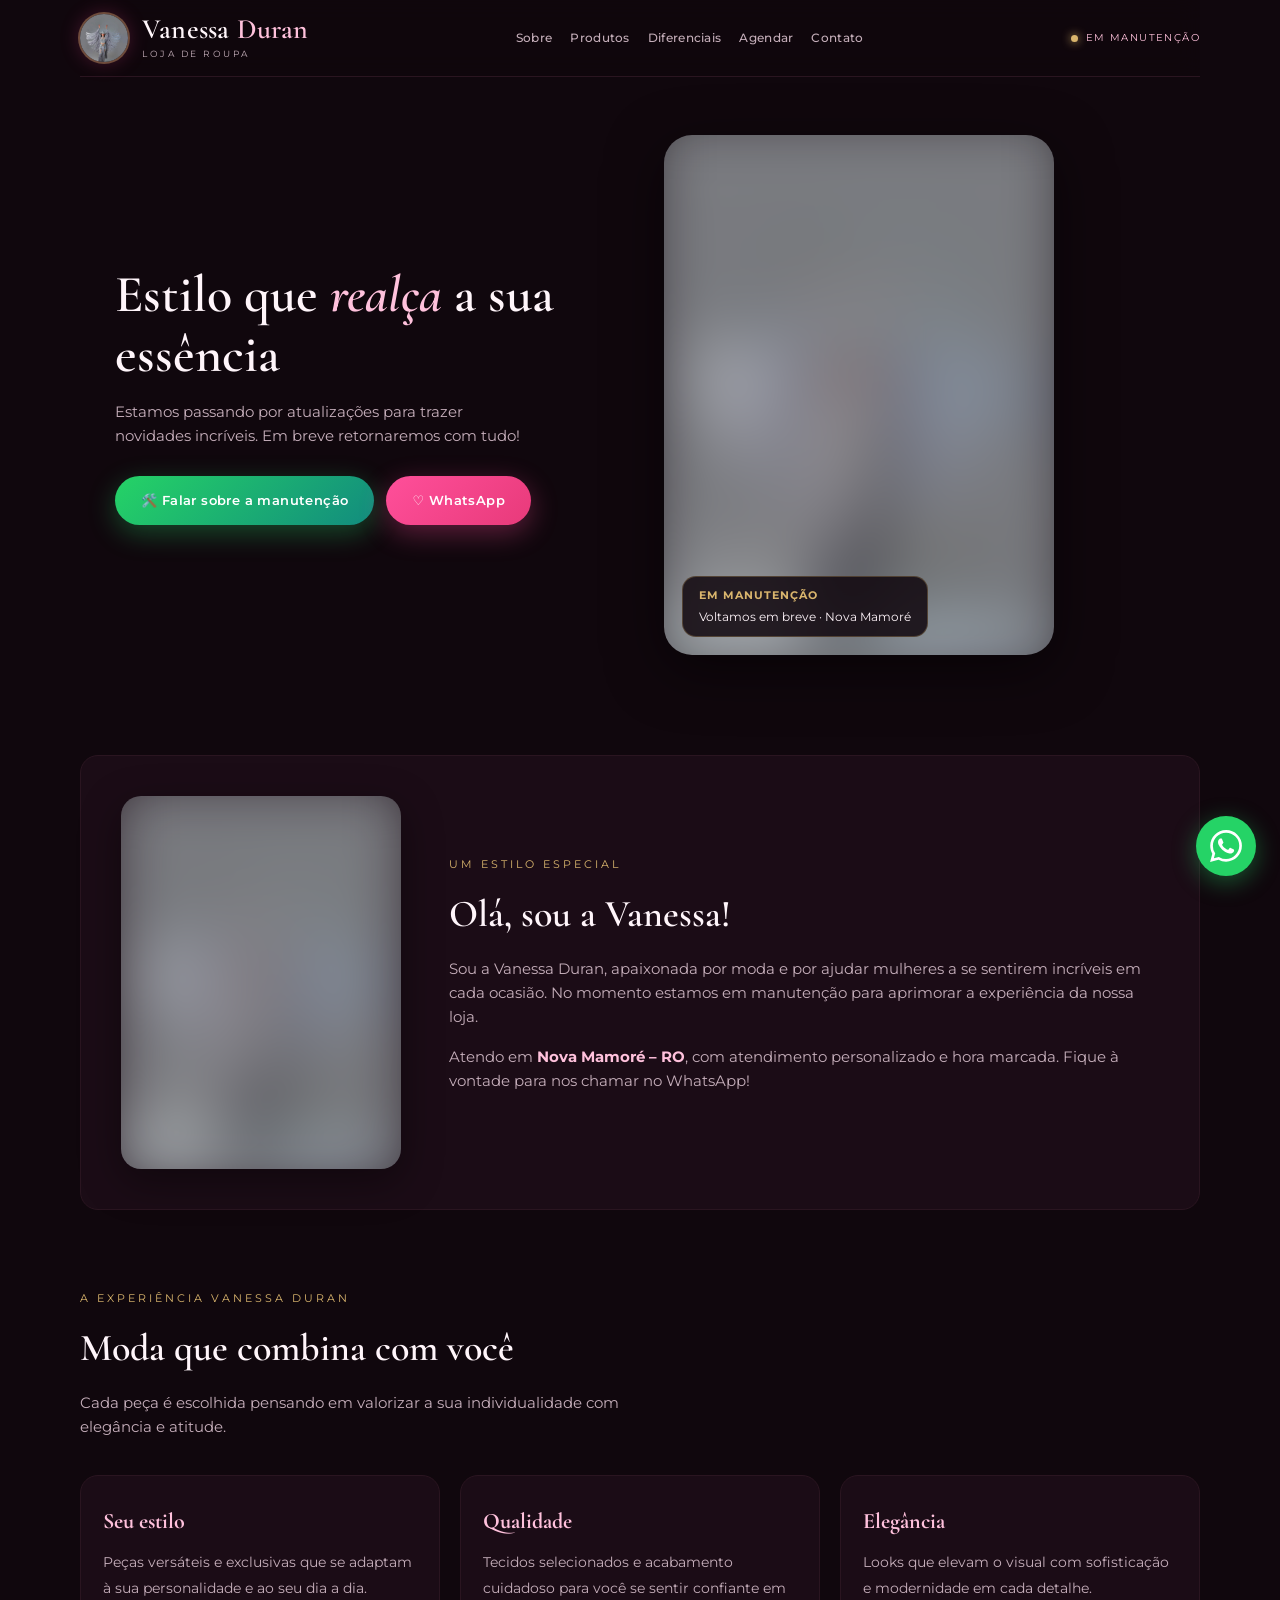
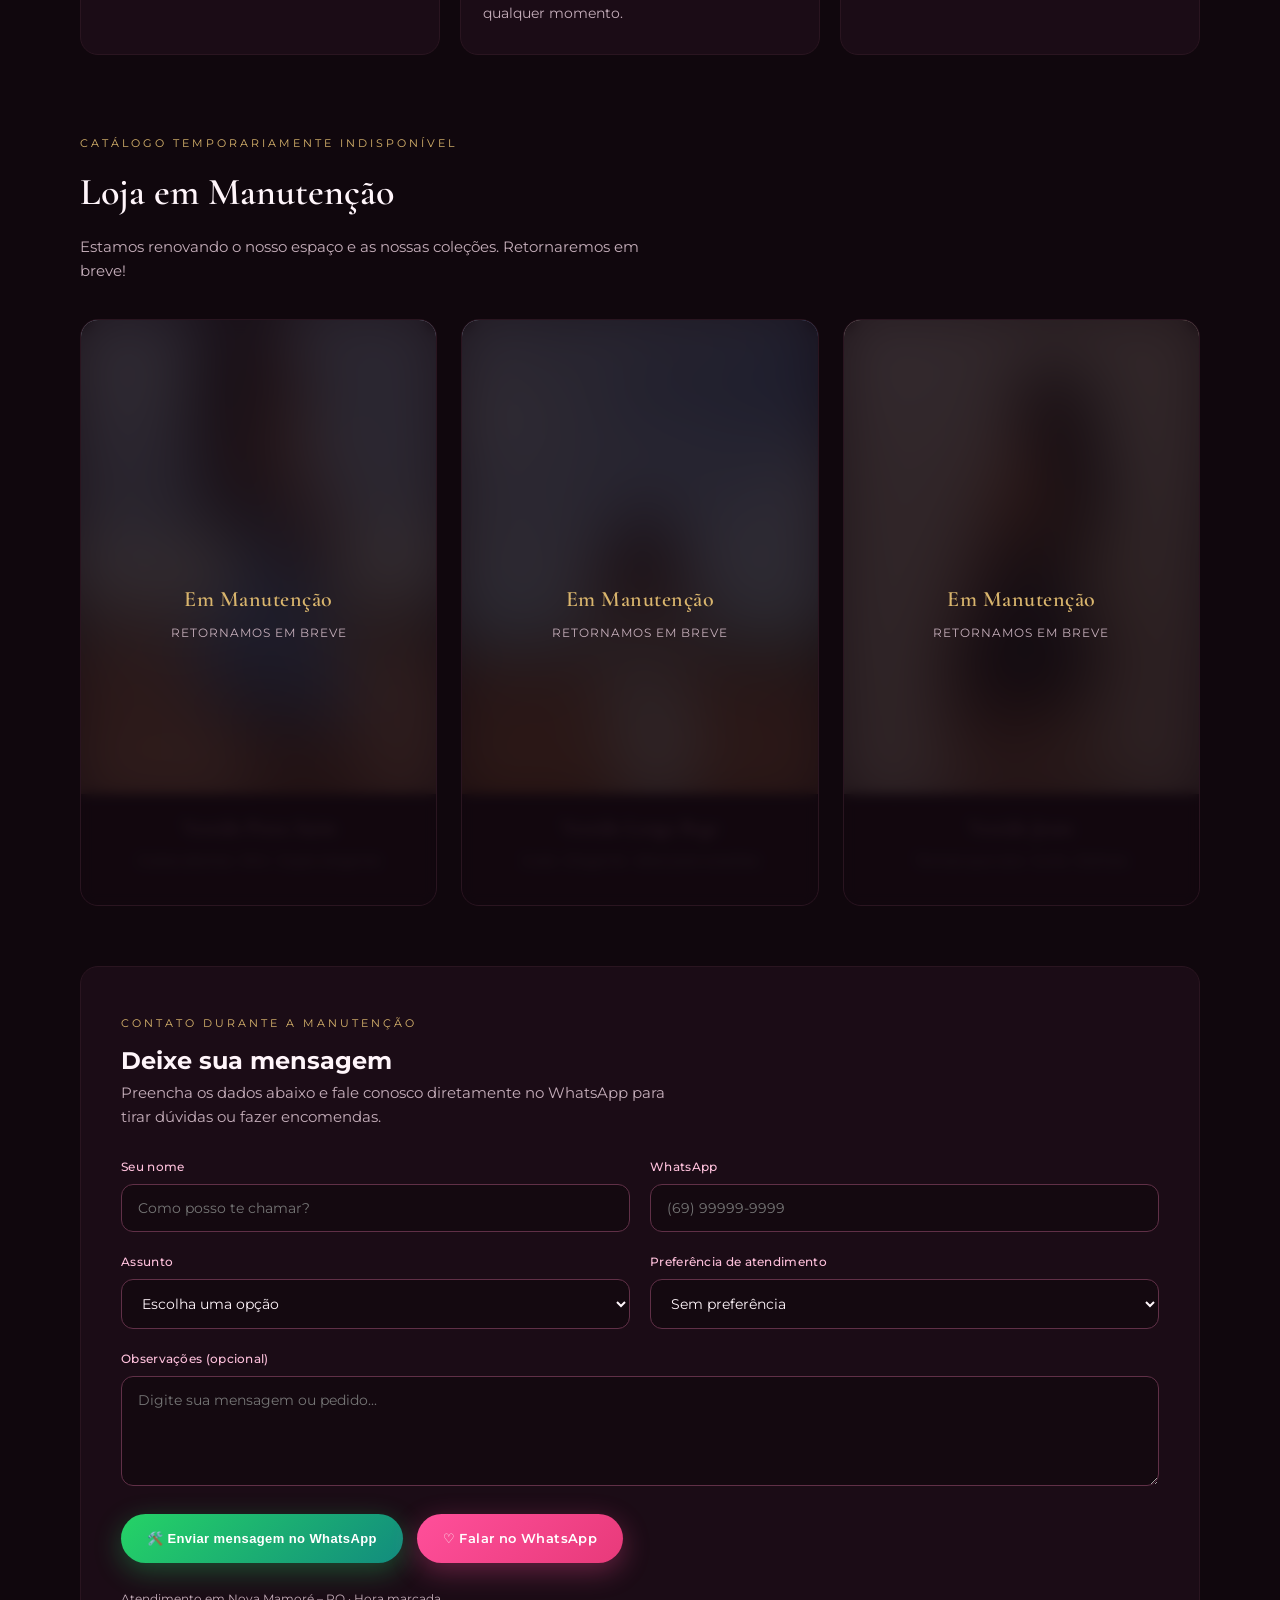
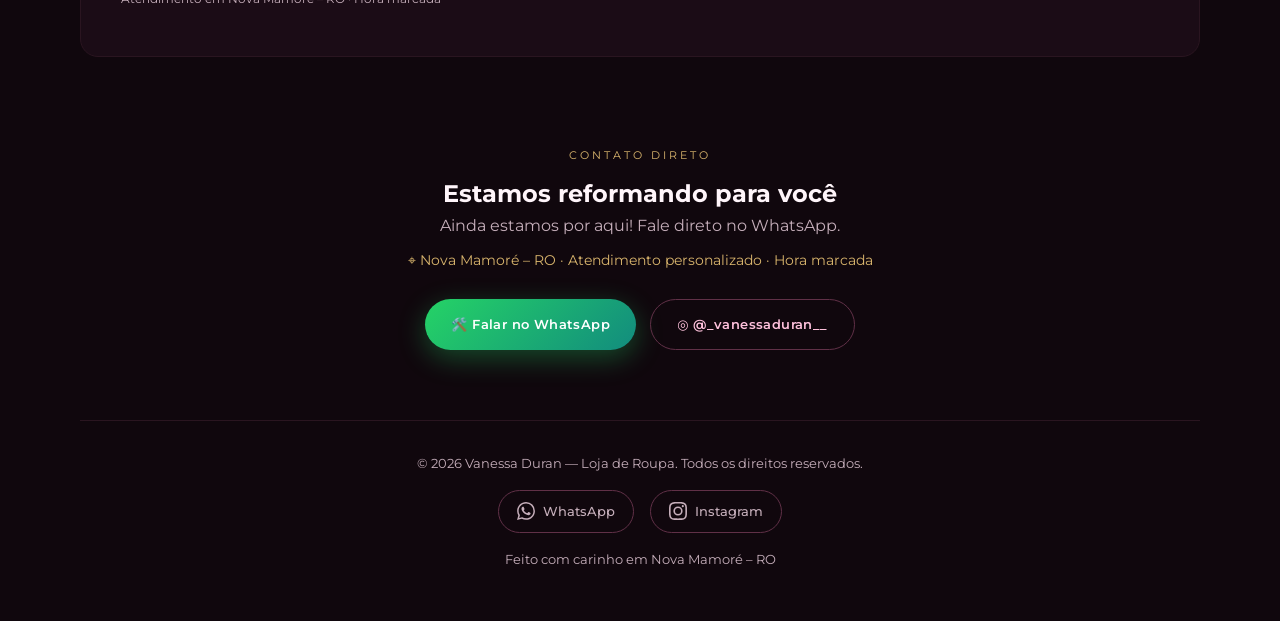
<file: index.html>
<!DOCTYPE html>
<html lang="pt-BR">
<head>
  <meta charset="utf-8">
  <meta name="viewport" content="width=device-width, initial-scale=1">
  <meta name="theme-color" content="#10070d">
  <meta name="description" content="Vanessa Duran — Loja de Roupa em Nova Mamoré - RO. Moda feminina, peças exclusivas, estilo e elegância para o seu dia a dia. Agende pelo WhatsApp.">
  <meta name="keywords" content="loja de roupa, moda feminina, Vanessa Duran, Nova Mamoré, RO, roupas femininas, vestidos, looks exclusivos">
  <meta name="author" content="Vanessa Duran">
  <meta name="robots" content="index, follow">

  <!-- Open Graph -->
  <meta property="og:type" content="website">
  <meta property="og:title" content="Vanessa Duran | Loja de Roupa — Nova Mamoré RO">
  <meta property="og:description" content="Moda feminina com estilo, elegância e peças que valorizam a sua personalidade.">
  <meta property="og:image" content="vanessa_hero.jpg">
  <meta property="og:locale" content="pt_BR">
  <meta property="og:site_name" content="Vanessa Duran Loja de Roupa">

  <!-- Twitter -->
  <meta name="twitter:card" content="summary_large_image">
  <meta name="twitter:title" content="Vanessa Duran | Loja de Roupa">
  <meta name="twitter:description" content="Moda feminina e peças exclusivas em Nova Mamoré - RO.">
  <meta name="twitter:image" content="vanessa_hero.jpg">

  <link rel="icon" type="image/png" href="data:image/svg+xml,<svg xmlns='http://www.w3.org/2000/svg' viewBox='0 0 100 100'><text y='.9em' font-size='90'>👗</text></svg>">
  <title>Vanessa Duran | Loja de Roupa — Nova Mamoré RO</title>

  <link rel="preconnect" href="https://fonts.googleapis.com">
  <link rel="preconnect" href="https://fonts.gstatic.com" crossorigin>
  <link href="https://fonts.googleapis.com/css2?family=Cormorant+Garamond:ital,wght@0,400;0,500;0,600;0,700;1,400;1,500&family=Montserrat:wght@300;400;500;600;700&display=swap" rel="stylesheet">

  <style>
    :root {
      --bg: #10070d;
      --panel: #1b0c16;
      --pink: #ff4f9a;
      --pink-light: #ffc1dc;
      --gold: #d9b56d;
      --text: #fff5fa;
      --muted: #c5aeba;
      --line: #603047;
      --radius: 18px;
      --shadow: 0 15px 55px #0008;
      --transition: 0.25s cubic-bezier(0.4, 0, 0.2, 1);
    }

    *, *::before, *::after { box-sizing: border-box; margin: 0; padding: 0; }

    html {
      scroll-behavior: smooth;
    }

    body {
      font-family: "Montserrat", system-ui, -apple-system, sans-serif;
      background: var(--bg);
      color: var(--text);
      line-height: 1.6;
      min-height: 100vh;
      overflow-x: hidden;
    }

    a { color: inherit; text-decoration: none; }

    img { max-width: 100%; display: block; }

    /* ========== LAYOUT ========== */
    .wrap {
      width: min(1120px, 92%);
      margin: 0 auto;
    }

    /* ========== HEADER ========== */
    header {
      position: sticky;
      top: 0;
      z-index: 100;
      background: rgba(16, 7, 13, 0.92);
      backdrop-filter: blur(12px);
      border-bottom: 1px solid #2a1520;
      padding: 14px 0;
    }

    .header-inner {
      display: flex;
      align-items: center;
      justify-content: space-between;
      gap: 20px;
      flex-wrap: wrap;
    }

    .brand {
      display: flex;
      align-items: center;
      gap: 14px;
    }

    .brand-logo {
      width: 48px;
      height: 48px;
      border-radius: 50%;
      object-fit: cover;
      flex-shrink: 0;
      box-shadow: 0 0 20px #ff4f9a40, 0 0 0 2px #d9b56d66;
      transition: transform 0.25s ease, box-shadow 0.25s ease;
    }

    .brand-logo:hover {
      transform: scale(1.06);
      box-shadow: 0 0 28px #ff4f9a55, 0 0 0 2px #d9b56d99;
    }

    .brand-name {
      font-family: "Cormorant Garamond", serif;
      font-size: 28px;
      font-weight: 600;
      letter-spacing: 0.2px;
      line-height: 1.1;
    }

    .brand-name span { color: var(--pink-light); }

    .brand-sub {
      margin-top: 2px;
      color: var(--muted);
      font-size: 9px;
      letter-spacing: 2.5px;
      text-transform: uppercase;
    }

    nav {
      display: flex;
      gap: 18px;
      align-items: center;
      flex-wrap: wrap;
    }

    nav a {
      color: var(--muted);
      font-size: 12px;
      font-weight: 500;
      letter-spacing: 0.3px;
      transition: color var(--transition);
      position: relative;
    }

    nav a::after {
      content: "";
      position: absolute;
      left: 0;
      bottom: -4px;
      width: 0;
      height: 1px;
      background: var(--pink-light);
      transition: width var(--transition);
    }

    nav a:hover,
    nav a:focus-visible {
      color: var(--pink-light);
    }

    nav a:hover::after,
    nav a:focus-visible::after {
      width: 100%;
    }

    .status {
      font-size: 10px;
      color: var(--pink-light);
      letter-spacing: 1.4px;
      text-transform: uppercase;
      display: flex;
      align-items: center;
      gap: 8px;
    }

    .status::before {
      content: "";
      width: 7px;
      height: 7px;
      border-radius: 50%;
      background: var(--gold);
      box-shadow: 0 0 10px var(--gold);
      animation: pulse-dot 2s ease-in-out infinite;
    }

    @keyframes pulse-dot {
      0%, 100% { opacity: 1; transform: scale(1); }
      50% { opacity: 0.6; transform: scale(0.85); }
    }

    /* ========== HERO ========== */
    .hero {
      display: grid;
      grid-template-columns: 1fr 1fr;
      align-items: center;
      gap: 48px;
      margin: 58px auto 40px;
      max-width: 1050px;
    }

    .hero-copy h1 {
      font-family: "Cormorant Garamond", serif;
      font-size: clamp(36px, 5vw, 52px);
      font-weight: 600;
      line-height: 1.15;
      margin-bottom: 16px;
    }

    .hero-copy h1 span {
      color: var(--pink-light);
      font-style: italic;
    }

    .hero-copy p {
      color: var(--muted);
      font-size: 15px;
      max-width: 420px;
      margin-bottom: 28px;
    }

    .hero-btns {
      display: flex;
      flex-wrap: wrap;
      gap: 12px;
    }

    .btn {
      display: inline-flex;
      align-items: center;
      justify-content: center;
      gap: 8px;
      padding: 14px 26px;
      border-radius: 999px;
      font-size: 13px;
      font-weight: 600;
      letter-spacing: 0.4px;
      transition: all var(--transition);
      border: none;
      cursor: pointer;
      background: linear-gradient(135deg, var(--pink), #e83a7a);
      color: #fff;
      box-shadow: 0 8px 28px #ff4f9a55;
    }

    .btn:hover {
      transform: translateY(-2px);
      box-shadow: 0 12px 36px #ff4f9a77;
    }

    .btn.secondary {
      background: transparent;
      border: 1px solid var(--line);
      color: var(--pink-light);
      box-shadow: none;
    }

    .btn.secondary:hover {
      border-color: var(--pink-light);
      background: #ff4f9a15;
    }

    .btn.buy {
      background: linear-gradient(135deg, #25d366, #128c7e);
      box-shadow: 0 8px 28px #25d36655;
    }

    .btn.buy:hover {
      box-shadow: 0 12px 36px #25d36677;
    }

    /* Floating WhatsApp */
    .float-wa {
      position: fixed;
      bottom: 24px;
      right: 24px;
      z-index: 999;
      width: 60px;
      height: 60px;
      border-radius: 50%;
      background: #25d366;
      display: flex;
      align-items: center;
      justify-content: center;
      box-shadow: 0 6px 24px #25d36666;
      transition: transform 0.25s ease, box-shadow 0.25s ease;
    }

    .float-wa:hover {
      transform: scale(1.1);
      box-shadow: 0 10px 32px #25d36688;
    }

    .float-wa svg {
      width: 32px;
      height: 32px;
      fill: #fff;
    }

    .hero-visual {
      position: relative;
      border-radius: 28px;
      overflow: hidden;
      box-shadow: var(--shadow);
      aspect-ratio: 3/4;
      max-height: 520px;
    }

    .hero-visual img {
      width: 100%;
      height: 100%;
      object-fit: cover;
      object-position: top center;
      filter: blur(30px); /* 30% desfoque aplicado */
      transform: scale(1.12);
    }

    .hero-badge {
      position: absolute;
      bottom: 18px;
      left: 18px;
      background: rgba(16, 7, 13, 0.85);
      backdrop-filter: blur(8px);
      padding: 10px 16px;
      border-radius: 14px;
      font-size: 12px;
      border: 1px solid #d9b56d44;
    }

    .hero-badge strong {
      color: var(--gold);
      display: block;
      font-size: 11px;
      letter-spacing: 1px;
      text-transform: uppercase;
      margin-bottom: 2px;
    }

    /* ========== SECTIONS ========== */
    .section {
      padding: 60px 0 20px;
    }

    .section-kicker {
      font-size: 11px;
      letter-spacing: 3px;
      text-transform: uppercase;
      color: var(--gold);
      margin-bottom: 10px;
    }

    .section h2 {
      font-family: "Cormorant Garamond", serif;
      font-size: clamp(28px, 4vw, 38px);
      font-weight: 600;
      margin-bottom: 12px;
    }

    .section-intro {
      color: var(--muted);
      max-width: 560px;
      font-size: 15px;
      margin-bottom: 36px;
    }

    /* ABOUT */
    .about {
      display: grid;
      grid-template-columns: 280px 1fr;
      gap: 48px;
      align-items: center;
      background: var(--panel);
      border-radius: var(--radius);
      padding: 40px;
      border: 1px solid #2a1520;
    }

    .about-photo {
      border-radius: 20px;
      overflow: hidden;
      aspect-ratio: 3/4;
      box-shadow: 0 12px 40px #0006;
    }

    .about-photo img {
      width: 100%;
      height: 100%;
      object-fit: cover;
      object-position: top;
      filter: blur(30px); /* 30% desfoque aplicado */
      transform: scale(1.12);
    }

    .about-copy p {
      color: var(--muted);
      margin-bottom: 16px;
      font-size: 15px;
    }

    .about-copy strong {
      color: var(--pink-light);
    }

    /* PILLARS */
    .pillars {
      display: grid;
      grid-template-columns: repeat(3, 1fr);
      gap: 20px;
      margin-top: 10px;
    }

    .pillar {
      background: var(--panel);
      border: 1px solid #2a1520;
      border-radius: var(--radius);
      padding: 28px 22px;
      transition: transform var(--transition), border-color var(--transition);
    }

    .pillar:hover {
      transform: translateY(-4px);
      border-color: #ff4f9a55;
    }

    .pillar b {
      display: block;
      font-family: "Cormorant Garamond", serif;
      font-size: 22px;
      margin-bottom: 10px;
      color: var(--pink-light);
    }

    .pillar span {
      color: var(--muted);
      font-size: 14px;
      line-height: 1.55;
    }

    /* PRODUTOS - EM MANUTENÇÃO & BLUR 30% */
    .products-grid {
      display: grid;
      grid-template-columns: repeat(3, 1fr);
      gap: 24px;
      margin-top: 10px;
    }

    .product-card {
      position: relative;
      background: var(--panel);
      border: 1px solid #2a1520;
      border-radius: var(--radius);
      overflow: hidden;
    }

    .product-img {
      aspect-ratio: 3/4;
      overflow: hidden;
    }

    .product-img img {
      width: 100%;
      height: 100%;
      object-fit: cover;
      object-position: top center;
      filter: blur(30px); /* 30% desfoque aplicado */
      transform: scale(1.12);
      opacity: 0.75;
    }

    .product-overlay {
      position: absolute;
      inset: 0;
      background: rgba(16, 7, 13, 0.78);
      backdrop-filter: blur(6px);
      display: flex;
      flex-direction: column;
      align-items: center;
      justify-content: center;
      text-align: center;
      padding: 20px;
      z-index: 2;
    }

    .product-overlay span {
      font-family: "Cormorant Garamond", serif;
      font-size: 22px;
      font-weight: 600;
      color: var(--gold);
      margin-bottom: 6px;
      letter-spacing: 0.5px;
    }

    .product-overlay p {
      color: var(--muted);
      font-size: 12px;
      letter-spacing: 1px;
      text-transform: uppercase;
    }

    .product-info {
      padding: 18px 16px 20px;
      text-align: center;
      opacity: 0.5;
    }

    .product-info h3 {
      font-family: "Cormorant Garamond", serif;
      font-size: 20px;
      font-weight: 600;
      margin-bottom: 6px;
      color: var(--pink-light);
    }

    .product-info p {
      color: var(--muted);
      font-size: 13px;
      margin-bottom: 14px;
    }

    /* FORM */
    .form-section {
      background: var(--panel);
      border-radius: var(--radius);
      padding: 48px 40px;
      border: 1px solid #2a1520;
      margin: 40px 0;
    }

    .form-grid {
      display: grid;
      grid-template-columns: 1fr 1fr;
      gap: 20px;
      margin-top: 28px;
    }

    .form-group {
      display: flex;
      flex-direction: column;
      gap: 8px;
    }

    .form-group.full {
      grid-column: 1 / -1;
    }

    .form-group label {
      font-size: 12px;
      font-weight: 500;
      color: var(--pink-light);
      letter-spacing: 0.3px;
    }

    .form-group input,
    .form-group select,
    .form-group textarea {
      background: #140910;
      border: 1px solid var(--line);
      border-radius: 12px;
      padding: 14px 16px;
      color: var(--text);
      font-family: inherit;
      font-size: 14px;
      transition: border-color var(--transition);
      outline: none;
    }

    .form-group input:focus,
    .form-group select:focus,
    .form-group textarea:focus {
      border-color: var(--pink);
    }

    .form-group textarea {
      min-height: 110px;
      resize: vertical;
    }

    .form-actions {
      grid-column: 1 / -1;
      display: flex;
      flex-wrap: wrap;
      gap: 14px;
      margin-top: 8px;
    }

    .form-note {
      grid-column: 1 / -1;
      font-size: 12px;
      color: var(--muted);
      margin-top: 6px;
    }

    /* CONTACT */
    .contact {
      text-align: center;
      padding: 50px 0 30px;
    }

    .contact p {
      color: var(--muted);
      margin-bottom: 10px;
    }

    .contact .location {
      color: var(--gold);
      font-size: 14px;
      margin-bottom: 28px;
    }

    .cta-row {
      display: flex;
      justify-content: center;
      flex-wrap: wrap;
      gap: 14px;
    }

    /* FOOTER */
    footer {
      border-top: 1px solid #2a1520;
      padding: 32px 0 40px;
      text-align: center;
      margin-top: 40px;
    }

    footer p {
      color: var(--muted);
      font-size: 13px;
      margin-bottom: 12px;
    }

    .social-links {
      display: flex;
      justify-content: center;
      gap: 16px;
      margin: 16px 0;
    }

    .social-btn {
      display: inline-flex;
      align-items: center;
      gap: 8px;
      padding: 10px 18px;
      border-radius: 999px;
      font-size: 13px;
      font-weight: 500;
      border: 1px solid var(--line);
      transition: all var(--transition);
    }

    .social-btn:hover {
      border-color: var(--pink-light);
      background: #ff4f9a18;
      color: var(--pink-light);
    }

    .social-btn.whatsapp:hover {
      border-color: #25d366;
      color: #25d366;
    }

    /* RESPONSIVE */
    @media (max-width: 860px) {
      .hero {
        grid-template-columns: 1fr;
        text-align: center;
        gap: 32px;
      }
      .hero-copy p { margin-left: auto; margin-right: auto; }
      .hero-btns { justify-content: center; }
      .hero-visual { max-height: 420px; margin: 0 auto; width: min(360px, 100%); }
      .about { grid-template-columns: 1fr; text-align: center; padding: 28px; }
      .about-photo { max-width: 260px; margin: 0 auto; }
      .pillars { grid-template-columns: 1fr; }
      .products-grid { grid-template-columns: 1fr; max-width: 360px; margin-left: auto; margin-right: auto; }
      .form-grid { grid-template-columns: 1fr; }
      .form-section { padding: 32px 22px; }
      nav { display: none; }
    }

    @media (max-width: 480px) {
      .brand-name { font-size: 22px; }
      .hero-copy h1 { font-size: 32px; }
    }
  </style>
</head>
<body>
  <div class="wrap">
    <!-- HEADER -->
    <header>
      <div class="header-inner">
        <a href="#" class="brand">
          <img class="brand-logo" src="vanessa_hero.jpg" alt="Vanessa Duran">
          <div>
            <div class="brand-name">Vanessa <span>Duran</span></div>
            <div class="brand-sub">Loja de Roupa</div>
          </div>
        </a>
        <nav>
          <a href="#sobre">Sobre</a>
          <a href="#produtos">Produtos</a>
          <a href="#diferenciais">Diferenciais</a>
          <a href="#agendar">Agendar</a>
          <a href="#contato">Contato</a>
        </nav>
        <div class="status">Em manutenção</div>
      </div>
    </header>

    <main>
      <!-- HERO -->
      <section class="hero">
        <div class="hero-copy">
          <h1>Estilo que <span>realça</span> a sua essência</h1>
          <p>Estamos passando por atualizações para trazer novidades incríveis. Em breve retornaremos com tudo!</p>
          <div class="hero-btns">
            <a class="btn buy" href="https://wa.me/5569999375829?text=Ol%C3%A1%2C%20Vanessa!%20Gostaria%20de%20saber%20sobre%20a%20manuten%C3%A7%C3%A3o%20da%20loja." target="_blank" rel="noopener noreferrer">
              🛠️ Falar sobre a manutenção
            </a>
            <a class="btn" href="https://wa.me/5569999375829?text=Ol%C3%A1%2C%20Vanessa!%20Gostaria%20de%20falar%20com%20voc%C3%AA." target="_blank" rel="noopener noreferrer">
              ♡ WhatsApp
            </a>
          </div>
        </div>
        <div class="hero-visual">
          <img src="vanessa_hero.jpg" alt="Vanessa Duran — Moda feminina">
          <div class="hero-badge">
            <strong>Em Manutenção</strong>
            Voltamos em breve · Nova Mamoré
          </div>
        </div>
      </section>

      <!-- SOBRE -->
      <section class="section" id="sobre">
        <div class="about">
          <div class="about-photo">
            <img src="vanessa_hero.jpg" alt="Vanessa Duran">
          </div>
          <div class="about-copy">
            <div class="section-kicker">Um estilo especial</div>
            <h2>Olá, sou a Vanessa!</h2>
            <p>Sou a Vanessa Duran, apaixonada por moda e por ajudar mulheres a se sentirem incríveis em cada ocasião. No momento estamos em manutenção para aprimorar a experiência da nossa loja.</p>
            <p>Atendo em <strong>Nova Mamoré – RO</strong>, com atendimento personalizado e hora marcada. Fique à vontade para nos chamar no WhatsApp!</p>
          </div>
        </div>
      </section>

      <!-- PILARES -->
      <section class="section" id="diferenciais" aria-label="Diferenciais">
        <div class="section-kicker">A experiência Vanessa Duran</div>
        <h2>Moda que combina com você</h2>
        <p class="section-intro">Cada peça é escolhida pensando em valorizar a sua individualidade com elegância e atitude.</p>

        <div class="pillars">
          <div class="pillar">
            <b>Seu estilo</b>
            <span>Peças versáteis e exclusivas que se adaptam à sua personalidade e ao seu dia a dia.</span>
          </div>
          <div class="pillar">
            <b>Qualidade</b>
            <span>Tecidos selecionados e acabamento cuidadoso para você se sentir confiante em qualquer momento.</span>
          </div>
          <div class="pillar">
            <b>Elegância</b>
            <span>Looks que elevam o visual com sofisticação e modernidade em cada detalhe.</span>
          </div>
        </div>
      </section>

      <!-- PRODUTOS COM BLUR 30% / EM MANUTENÇÃO -->
      <section class="section" id="produtos">
        <div class="section-kicker">Catálogo temporariamente indisponível</div>
        <h2>Loja em Manutenção</h2>
        <p class="section-intro">Estamos renovando o nosso espaço e as nossas coleções. Retornaremos em breve!</p>

        <div class="products-grid">
          <div class="product-card">
            <div class="product-img">
              <img src="produto1.jpg" alt="Vestido preto acetinado costas abertas">
            </div>
            <div class="product-overlay">
              <span>Em Manutenção</span>
              <p>Retornamos em breve</p>
            </div>
            <div class="product-info">
              <h3>Vestido Preto Satin</h3>
              <p>Costas abertas · Mini · Super elegante</p>
            </div>
          </div>

          <div class="product-card">
            <div class="product-img">
              <img src="produto2.jpg" alt="Vestido longo bege justo">
            </div>
            <div class="product-overlay">
              <span>Em Manutenção</span>
              <p>Retornamos em breve</p>
            </div>
            <div class="product-info">
              <h3>Vestido Longo Bege</h3>
              <p>Justo · Elegante · Ideal para ocasiões</p>
            </div>
          </div>

          <div class="product-card">
            <div class="product-img">
              <img src="produto3.jpg" alt="Vestido jeans tomara que caia">
            </div>
            <div class="product-overlay">
              <span>Em Manutenção</span>
              <p>Retornamos em breve</p>
            </div>
            <div class="product-info">
              <h3>Vestido Jeans</h3>
              <p>Tomara que caia · Curto · Estiloso</p>
            </div>
          </div>
        </div>
      </section>

      <!-- ========== FORMULÁRIO DE AGENDAMENTO ========== -->
      <section class="form-section" id="agendar">
        <div class="section-kicker">Contato durante a manutenção</div>
        <h2>Deixe sua mensagem</h2>
        <p class="section-intro" style="margin-bottom:0">Preencha os dados abaixo e fale conosco diretamente no WhatsApp para tirar dúvidas ou fazer encomendas.</p>

        <form class="form-grid" id="agendamentoForm" onsubmit="enviarWhatsApp(event)">
          <div class="form-group">
            <label for="nome">Seu nome</label>
            <input type="text" id="nome" name="nome" placeholder="Como posso te chamar?" required autocomplete="name">
          </div>

          <div class="form-group">
            <label for="telefone">WhatsApp</label>
            <input type="tel" id="telefone" name="telefone" placeholder="(69) 99999-9999" required autocomplete="tel">
          </div>

          <div class="form-group">
            <label for="servico">Assunto</label>
            <select id="servico" name="servico" required>
              <option value="" disabled selected>Escolha uma opção</option>
              <option value="Dúvida sobre peças">Dúvida sobre peças</option>
              <option value="Encomenda">Encomenda</option>
              <option value="Atendimento especial">Atendimento especial</option>
              <option value="Outro / Dúvida">Outro / Dúvida</option>
            </select>
          </div>

          <div class="form-group">
            <label for="preferencia">Preferência de atendimento</label>
            <select id="preferencia" name="preferencia">
              <option value="" selected>Sem preferência</option>
              <option value="Manhã">Manhã</option>
              <option value="Tarde">Tarde</option>
              <option value="Noite">Noite</option>
              <option value="Final de semana">Final de semana</option>
            </select>
          </div>

          <div class="form-group full">
            <label for="mensagem">Observações (opcional)</label>
            <textarea id="mensagem" name="mensagem" placeholder="Digite sua mensagem ou pedido..."></textarea>
          </div>

          <div class="form-actions">
            <button type="submit" class="btn buy">🛠️ Enviar mensagem no WhatsApp</button>
            <a class="btn" href="https://wa.me/5569999375829?text=Ol%C3%A1%2C%20Vanessa!%20Gostaria%20de%20falar%20com%20voc%C3%AA." target="_blank" rel="noopener noreferrer">
              ♡ Falar no WhatsApp
            </a>
          </div>

          <p class="form-note">Atendimento em Nova Mamoré – RO · Hora marcada</p>
        </form>
      </section>

      <!-- CONTATO -->
      <section class="contact" id="contato">
        <div class="section-kicker">Contato direto</div>
        <h2>Estamos reformando para você</h2>
        <p>Ainda estamos por aqui! Fale direto no WhatsApp.</p>
        <p class="location">⌖ Nova Mamoré – RO · Atendimento personalizado · Hora marcada</p>

        <div class="cta-row">
          <a class="btn buy" href="https://wa.me/5569999375829?text=Ol%C3%A1%2C%20Vanessa!%20Gostaria%20de%20falar%20sobre%20a%20manuten%C3%A7%C3%A3o." target="_blank" rel="noopener noreferrer">
            🛠️ Falar no WhatsApp
          </a>
          <a class="btn secondary" href="https://www.instagram.com/_vanessaduran__" target="_blank" rel="noopener noreferrer">
            ◎ @_vanessaduran__
          </a>
        </div>
      </section>
    </main>

    <footer>
      <p>© <span id="year">2026</span> Vanessa Duran — Loja de Roupa. Todos os direitos reservados.</p>
      <p class="social-links">
        <a class="social-btn whatsapp" href="https://wa.me/5569999375829?text=Ol%C3%A1%2C%20Vanessa!" target="_blank" rel="noopener noreferrer" aria-label="WhatsApp">
          <svg viewBox="0 0 24 24" width="18" height="18" fill="currentColor"><path d="M17.472 14.382c-.297-.149-1.758-.867-2.03-.967-.273-.099-.471-.148-.67.15-.197.297-.767.966-.94 1.164-.173.199-.347.223-.644.075-.297-.15-1.255-.463-2.39-1.475-.883-.788-1.48-1.761-1.653-2.059-.173-.297-.018-.458.13-.606.134-.133.298-.347.446-.52.149-.174.198-.298.298-.497.099-.198.05-.371-.025-.52-.075-.149-.669-1.612-.916-2.207-.242-.579-.487-.5-.669-.51-.173-.008-.371-.01-.57-.01-.198 0-.52.074-.792.372-.272.297-1.04 1.016-1.04 2.479 0 1.462 1.065 2.875 1.213 3.074.149.198 2.096 3.2 5.077 4.487.709.306 1.262.489 1.694.625.712.227 1.36.195 1.871.118.571-.085 1.758-.719 2.006-1.413.248-.694.248-1.289.173-1.413-.074-.124-.272-.198-.57-.347m-5.421 7.403h-.004a9.87 9.87 0 01-5.031-1.378l-.361-.214-3.741.982.998-3.648-.235-.374a9.86 9.86 0 01-1.51-5.26c.001-5.45 4.436-9.884 9.888-9.884 2.64 0 5.122 1.03 6.988 2.898a9.825 9.825 0 012.893 6.994c-.003 5.45-4.435 9.884-9.885 9.884m8.413-18.297A11.815 11.815 0 0012.05 0C5.495 0 .16 5.335.157 11.892c0 2.096.547 4.142 1.588 5.945L.057 24l6.305-1.654a11.882 11.882 0 005.683 1.448h.005c6.554 0 11.89-5.335 11.893-11.893a11.821 11.821 0 00-3.48-8.413z"/></svg>
          WhatsApp
        </a>
        <a class="social-btn instagram" href="https://www.instagram.com/_vanessaduran__" target="_blank" rel="noopener noreferrer" aria-label="Instagram">
          <svg viewBox="0 0 24 24" width="18" height="18" fill="currentColor"><path d="M12 2.163c3.204 0 3.584.012 4.85.07 3.252.148 4.771 1.691 4.919 4.919.058 1.265.069 1.645.069 4.849 0 3.205-.012 3.584-.069 4.849-.149 3.225-1.664 4.771-4.919 4.919-1.266.058-1.644.07-4.85.07-3.204 0-3.584-.012-4.849-.07-3.26-.149-4.771-1.699-4.919-4.92-.058-1.265-.07-1.644-.07-4.849 0-3.204.013-3.583.07-4.849.149-3.227 1.664-4.771 4.919-4.919 1.266-.057 1.645-.069 4.849-.069zM12 0C8.741 0 8.333.014 7.053.072 2.695.272.273 2.69.073 7.052.014 8.333 0 8.741 0 12c0 3.259.014 3.668.072 4.948.2 4.358 2.618 6.78 6.98 6.98C8.333 23.986 8.741 24 12 24c3.259 0 3.668-.014 4.948-.072 4.354-.2 6.782-2.618 6.979-6.98.059-1.28.073-1.689.073-4.948 0-3.259-.014-3.667-.072-4.947-.196-4.354-2.617-6.78-6.979-6.98C15.668.014 15.259 0 12 0zm0 5.838a6.162 6.162 0 100 12.324 6.162 6.162 0 000-12.324zM12 16a4 4 0 110-8 4 4 0 010 8zm6.406-11.845a1.44 1.44 0 100 2.881 1.44 1.44 0 000-2.881z"/></svg>
          Instagram
        </a>
      </p>
      <p style="margin-top:8px;">Feito com carinho em Nova Mamoré – RO</p>
    </footer>
  </div>

  <!-- Structured Data -->
  <script type="application/ld+json">
  {
    "@context": "https://schema.org",
    "@type": "ClothingStore",
    "name": "Vanessa Duran — Loja de Roupa",
    "description": "Loja de moda feminina com peças exclusivas e atendimento personalizado em Nova Mamoré - RO.",
    "url": "https://www.instagram.com/_vanessaduran__",
    "telephone": "+5569999375829",
    "address": {
      "@type": "PostalAddress",
      "addressLocality": "Nova Mamoré",
      "addressRegion": "RO",
      "addressCountry": "BR"
    },
    "priceRange": "$$",
    "sameAs": [
      "https://www.instagram.com/_vanessaduran__"
    ]
  }
  </script>

  <script>
    document.getElementById('year').textContent = new Date().getFullYear();

    function enviarWhatsApp(e) {
      e.preventDefault();

      const nome = document.getElementById('nome').value.trim();
      const telefone = document.getElementById('telefone').value.trim();
      const servico = document.getElementById('servico').value;
      const preferencia = document.getElementById('preferencia').value || 'Sem preferência';
      const mensagem = document.getElementById('mensagem').value.trim();

      let texto = `Olá, Vanessa! Meu nome é *${nome}*.%0A%0A`;
      texto += `Entrando em contato durante a *Manutenção* da loja.%0A`;
      texto += `Assunto: *${servico}*%0A`;
      texto += `Preferência de atendimento: ${preferencia}%0A`;
      texto += `Meu WhatsApp: ${telefone}%0A`;

      if (mensagem) {
        texto += `%0AMensagem: ${mensagem}`;
      }

      texto += `%0A%0AAguardo retorno! 🛠️✨`;

      const url = `https://wa.me/5569999375829?text=${texto}`;
      window.open(url, '_blank');
    }
  </script>

  <!-- Botão flutuante WhatsApp -->
  <a class="float-wa" href="https://wa.me/5569999375829?text=Ol%C3%A1%2C%20Vanessa!%20Gostaria%20de%20falar%20sobre%20a%20manuten%C3%A7%C3%A3o." target="_blank" rel="noopener noreferrer" aria-label="WhatsApp">
    <svg viewBox="0 0 24 24"><path d="M17.472 14.382c-.297-.149-1.758-.867-2.03-.967-.273-.099-.471-.148-.67.15-.197.297-.767.966-.94 1.164-.173.199-.347.223-.644.075-.297-.15-1.255-.463-2.39-1.475-.883-.788-1.48-1.761-1.653-2.059-.173-.297-.018-.458.13-.606.134-.133.298-.347.446-.52.149-.174.198-.298.298-.497.099-.198.05-.371-.025-.52-.075-.149-.669-1.612-.916-2.207-.242-.579-.487-.5-.669-.51-.173-.008-.371-.01-.57-.01-.198 0-.52.074-.792.372-.272.297-1.04 1.016-1.04 2.479 0 1.462 1.065 2.875 1.213 3.074.149.198 2.096 3.2 5.077 4.487.709.306 1.262.489 1.694.625.712.227 1.36.195 1.871.118.571-.085 1.758-.719 2.006-1.413.248-.694.248-1.289.173-1.413-.074-.124-.272-.198-.57-.347m-5.421 7.403h-.004a9.87 9.87 0 01-5.031-1.378l-.361-.214-3.741.982.998-3.648-.235-.374a9.86 9.86 0 01-1.51-5.26c.001-5.45 4.436-9.884 9.888-9.884 2.64 0 5.122 1.03 6.988 2.898a9.825 9.825 0 012.893 6.994c-.003 5.45-4.435 9.884-9.885 9.884m8.413-18.297A11.815 11.815 0 0012.05 0C5.495 0 .16 5.335.157 11.892c0 2.096.547 4.142 1.588 5.945L.057 24l6.305-1.654a11.882 11.882 0 005.683 1.448h.005c6.554 0 11.89-5.335 11.893-11.893a11.821 11.821 0 00-3.48-8.413z"/></svg>
  </a>
</body>
</html>
</file>
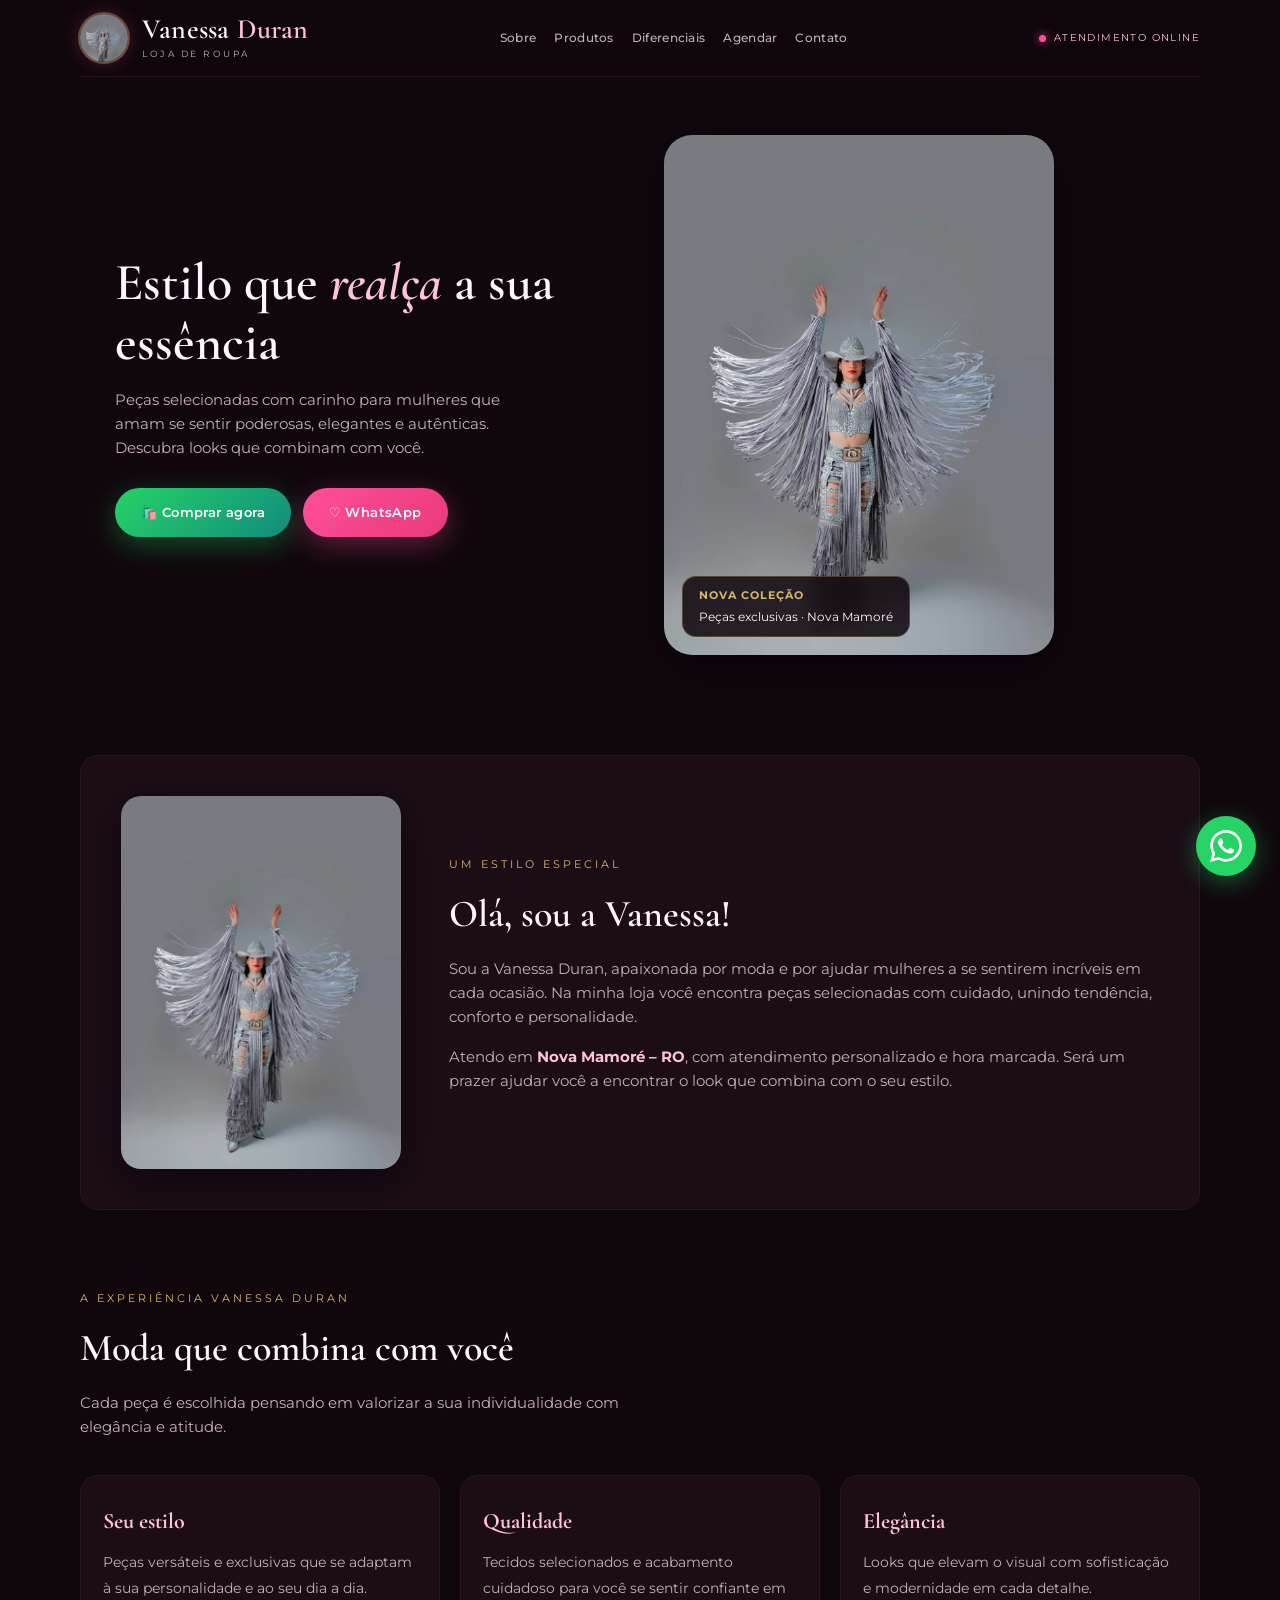
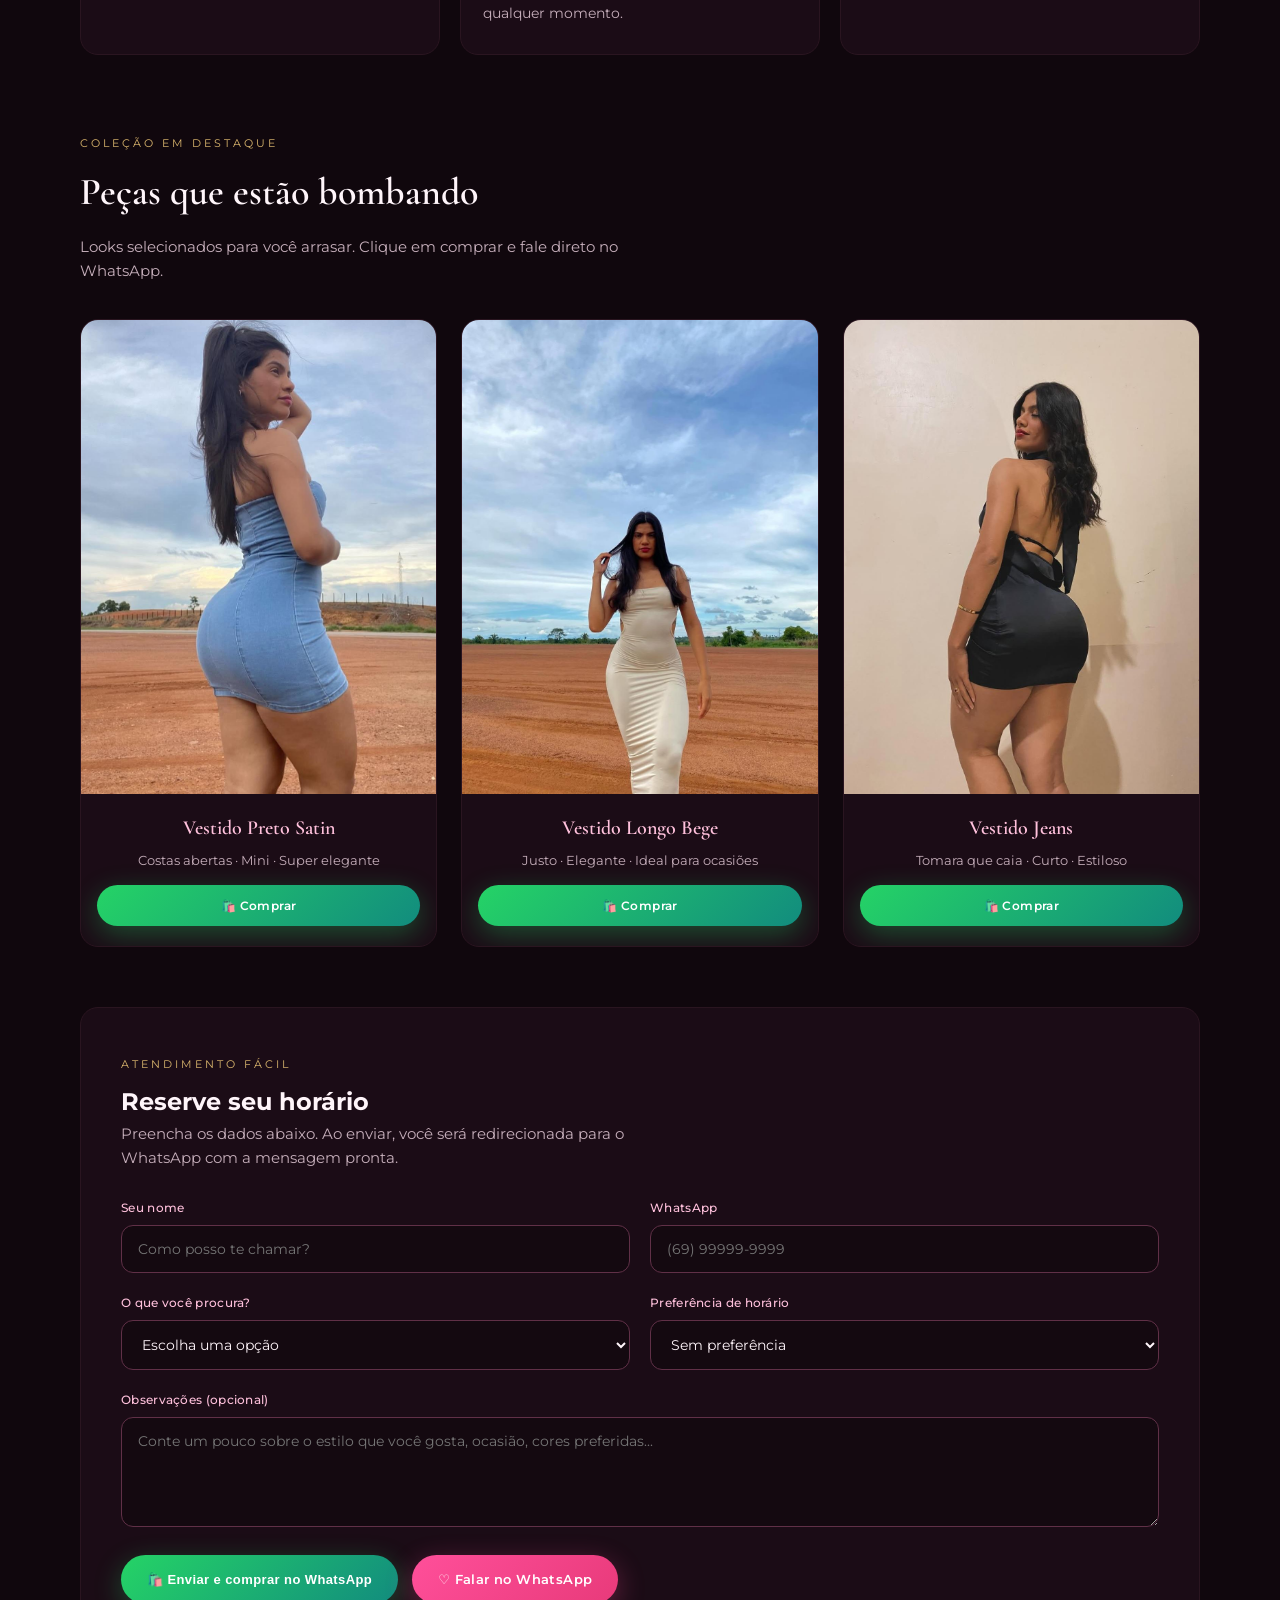
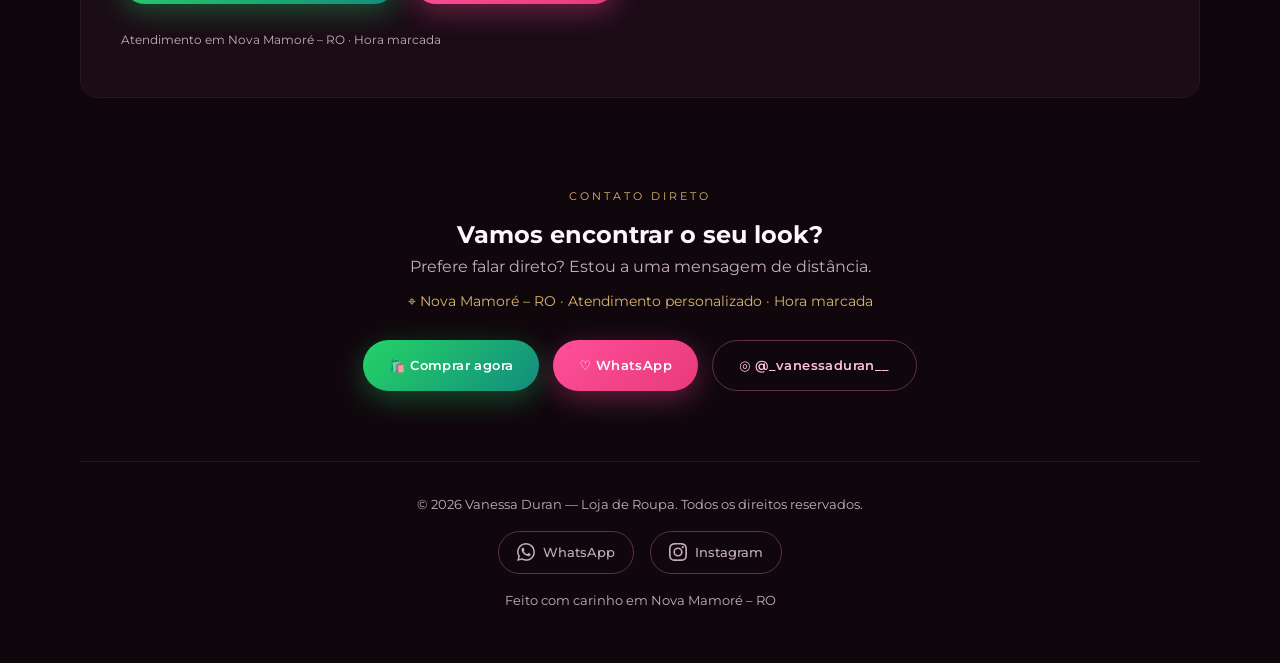
<file: index-1.html>
<!DOCTYPE html>
<html lang="pt-BR">
<head>
  <meta charset="utf-8">
  <meta name="viewport" content="width=device-width, initial-scale=1">
  <meta name="theme-color" content="#10070d">
  <meta name="description" content="Vanessa Duran — Loja de Roupa em Nova Mamoré - RO. Moda feminina, peças exclusivas, estilo e elegância para o seu dia a dia. Agende pelo WhatsApp.">
  <meta name="keywords" content="loja de roupa, moda feminina, Vanessa Duran, Nova Mamoré, RO, roupas femininas, vestidos, looks exclusivos">
  <meta name="author" content="Vanessa Duran">
  <meta name="robots" content="index, follow">

  <!-- Open Graph -->
  <meta property="og:type" content="website">
  <meta property="og:title" content="Vanessa Duran | Loja de Roupa — Nova Mamoré RO">
  <meta property="og:description" content="Moda feminina com estilo, elegância e peças que valorizam a sua personalidade.">
  <meta property="og:image" content="vanessa_hero.jpg">
  <meta property="og:locale" content="pt_BR">
  <meta property="og:site_name" content="Vanessa Duran Loja de Roupa">

  <!-- Twitter -->
  <meta name="twitter:card" content="summary_large_image">
  <meta name="twitter:title" content="Vanessa Duran | Loja de Roupa">
  <meta name="twitter:description" content="Moda feminina e peças exclusivas em Nova Mamoré - RO.">
  <meta name="twitter:image" content="vanessa_hero.jpg">

  <link rel="icon" type="image/png" href="data:image/svg+xml,<svg xmlns='http://www.w3.org/2000/svg' viewBox='0 0 100 100'><text y='.9em' font-size='90'>👗</text></svg>">
  <title>Vanessa Duran | Loja de Roupa — Nova Mamoré RO</title>

  <link rel="preconnect" href="https://fonts.googleapis.com">
  <link rel="preconnect" href="https://fonts.gstatic.com" crossorigin>
  <link href="https://fonts.googleapis.com/css2?family=Cormorant+Garamond:ital,wght@0,400;0,500;0,600;0,700;1,400;1,500&family=Montserrat:wght@300;400;500;600;700&display=swap" rel="stylesheet">

  <style>
    :root {
      --bg: #10070d;
      --panel: #1b0c16;
      --pink: #ff4f9a;
      --pink-light: #ffc1dc;
      --gold: #d9b56d;
      --text: #fff5fa;
      --muted: #c5aeba;
      --line: #603047;
      --radius: 18px;
      --shadow: 0 15px 55px #0008;
      --transition: 0.25s cubic-bezier(0.4, 0, 0.2, 1);
    }

    *, *::before, *::after { box-sizing: border-box; margin: 0; padding: 0; }

    html {
      scroll-behavior: smooth;
    }

    body {
      font-family: "Montserrat", system-ui, -apple-system, sans-serif;
      background: var(--bg);
      color: var(--text);
      line-height: 1.6;
      min-height: 100vh;
      overflow-x: hidden;
    }

    a { color: inherit; text-decoration: none; }

    img { max-width: 100%; display: block; }

    /* ========== LAYOUT ========== */
    .wrap {
      width: min(1120px, 92%);
      margin: 0 auto;
    }

    /* ========== HEADER ========== */
    header {
      position: sticky;
      top: 0;
      z-index: 100;
      background: rgba(16, 7, 13, 0.92);
      backdrop-filter: blur(12px);
      border-bottom: 1px solid #2a1520;
      padding: 14px 0;
    }

    .header-inner {
      display: flex;
      align-items: center;
      justify-content: space-between;
      gap: 20px;
      flex-wrap: wrap;
    }

    .brand {
      display: flex;
      align-items: center;
      gap: 14px;
    }

    .brand-logo {
      width: 48px;
      height: 48px;
      border-radius: 50%;
      object-fit: cover;
      flex-shrink: 0;
      box-shadow: 0 0 20px #ff4f9a40, 0 0 0 2px #d9b56d66;
      transition: transform 0.25s ease, box-shadow 0.25s ease;
    }

    .brand-logo:hover {
      transform: scale(1.06);
      box-shadow: 0 0 28px #ff4f9a55, 0 0 0 2px #d9b56d99;
    }

    .brand-name {
      font-family: "Cormorant Garamond", serif;
      font-size: 28px;
      font-weight: 600;
      letter-spacing: 0.2px;
      line-height: 1.1;
    }

    .brand-name span { color: var(--pink-light); }

    .brand-sub {
      margin-top: 2px;
      color: var(--muted);
      font-size: 9px;
      letter-spacing: 2.5px;
      text-transform: uppercase;
    }

    nav {
      display: flex;
      gap: 18px;
      align-items: center;
      flex-wrap: wrap;
    }

    nav a {
      color: var(--muted);
      font-size: 12px;
      font-weight: 500;
      letter-spacing: 0.3px;
      transition: color var(--transition);
      position: relative;
    }

    nav a::after {
      content: "";
      position: absolute;
      left: 0;
      bottom: -4px;
      width: 0;
      height: 1px;
      background: var(--pink-light);
      transition: width var(--transition);
    }

    nav a:hover,
    nav a:focus-visible {
      color: var(--pink-light);
    }

    nav a:hover::after,
    nav a:focus-visible::after {
      width: 100%;
    }

    .status {
      font-size: 10px;
      color: var(--pink-light);
      letter-spacing: 1.4px;
      text-transform: uppercase;
      display: flex;
      align-items: center;
      gap: 8px;
    }

    .status::before {
      content: "";
      width: 7px;
      height: 7px;
      border-radius: 50%;
      background: var(--pink);
      box-shadow: 0 0 10px var(--pink);
      animation: pulse-dot 2s ease-in-out infinite;
    }

    @keyframes pulse-dot {
      0%, 100% { opacity: 1; transform: scale(1); }
      50% { opacity: 0.6; transform: scale(0.85); }
    }

    /* ========== HERO ========== */
    .hero {
      display: grid;
      grid-template-columns: 1fr 1fr;
      align-items: center;
      gap: 48px;
      margin: 58px auto 40px;
      max-width: 1050px;
    }

    .hero-copy h1 {
      font-family: "Cormorant Garamond", serif;
      font-size: clamp(36px, 5vw, 52px);
      font-weight: 600;
      line-height: 1.15;
      margin-bottom: 16px;
    }

    .hero-copy h1 span {
      color: var(--pink-light);
      font-style: italic;
    }

    .hero-copy p {
      color: var(--muted);
      font-size: 15px;
      max-width: 420px;
      margin-bottom: 28px;
    }

    .hero-btns {
      display: flex;
      flex-wrap: wrap;
      gap: 12px;
    }

    .btn {
      display: inline-flex;
      align-items: center;
      justify-content: center;
      gap: 8px;
      padding: 14px 26px;
      border-radius: 999px;
      font-size: 13px;
      font-weight: 600;
      letter-spacing: 0.4px;
      transition: all var(--transition);
      border: none;
      cursor: pointer;
      background: linear-gradient(135deg, var(--pink), #e83a7a);
      color: #fff;
      box-shadow: 0 8px 28px #ff4f9a55;
    }

    .btn:hover {
      transform: translateY(-2px);
      box-shadow: 0 12px 36px #ff4f9a77;
    }

    .btn.secondary {
      background: transparent;
      border: 1px solid var(--line);
      color: var(--pink-light);
      box-shadow: none;
    }

    .btn.secondary:hover {
      border-color: var(--pink-light);
      background: #ff4f9a15;
    }

    .btn.buy {
      background: linear-gradient(135deg, #25d366, #128c7e);
      box-shadow: 0 8px 28px #25d36655;
    }

    .btn.buy:hover {
      box-shadow: 0 12px 36px #25d36677;
    }

    /* Floating WhatsApp */
    .float-wa {
      position: fixed;
      bottom: 24px;
      right: 24px;
      z-index: 999;
      width: 60px;
      height: 60px;
      border-radius: 50%;
      background: #25d366;
      display: flex;
      align-items: center;
      justify-content: center;
      box-shadow: 0 6px 24px #25d36666;
      transition: transform 0.25s ease, box-shadow 0.25s ease;
    }

    .float-wa:hover {
      transform: scale(1.1);
      box-shadow: 0 10px 32px #25d36688;
    }

    .float-wa svg {
      width: 32px;
      height: 32px;
      fill: #fff;
    }

    .hero-visual {
      position: relative;
      border-radius: 28px;
      overflow: hidden;
      box-shadow: var(--shadow);
      aspect-ratio: 3/4;
      max-height: 520px;
    }

    .hero-visual img {
      width: 100%;
      height: 100%;
      object-fit: cover;
      object-position: top center;
    }

    .hero-badge {
      position: absolute;
      bottom: 18px;
      left: 18px;
      background: rgba(16, 7, 13, 0.85);
      backdrop-filter: blur(8px);
      padding: 10px 16px;
      border-radius: 14px;
      font-size: 12px;
      border: 1px solid #d9b56d44;
    }

    .hero-badge strong {
      color: var(--gold);
      display: block;
      font-size: 11px;
      letter-spacing: 1px;
      text-transform: uppercase;
      margin-bottom: 2px;
    }

    /* ========== SECTIONS ========== */
    .section {
      padding: 60px 0 20px;
    }

    .section-kicker {
      font-size: 11px;
      letter-spacing: 3px;
      text-transform: uppercase;
      color: var(--gold);
      margin-bottom: 10px;
    }

    .section h2 {
      font-family: "Cormorant Garamond", serif;
      font-size: clamp(28px, 4vw, 38px);
      font-weight: 600;
      margin-bottom: 12px;
    }

    .section-intro {
      color: var(--muted);
      max-width: 560px;
      font-size: 15px;
      margin-bottom: 36px;
    }

    /* ABOUT */
    .about {
      display: grid;
      grid-template-columns: 280px 1fr;
      gap: 48px;
      align-items: center;
      background: var(--panel);
      border-radius: var(--radius);
      padding: 40px;
      border: 1px solid #2a1520;
    }

    .about-photo {
      border-radius: 20px;
      overflow: hidden;
      aspect-ratio: 3/4;
      box-shadow: 0 12px 40px #0006;
    }

    .about-photo img {
      width: 100%;
      height: 100%;
      object-fit: cover;
      object-position: top;
    }

    .about-copy p {
      color: var(--muted);
      margin-bottom: 16px;
      font-size: 15px;
    }

    .about-copy strong {
      color: var(--pink-light);
    }

    /* PILLARS */
    .pillars {
      display: grid;
      grid-template-columns: repeat(3, 1fr);
      gap: 20px;
      margin-top: 10px;
    }

    .pillar {
      background: var(--panel);
      border: 1px solid #2a1520;
      border-radius: var(--radius);
      padding: 28px 22px;
      transition: transform var(--transition), border-color var(--transition);
    }

    .pillar:hover {
      transform: translateY(-4px);
      border-color: #ff4f9a55;
    }

    .pillar b {
      display: block;
      font-family: "Cormorant Garamond", serif;
      font-size: 22px;
      margin-bottom: 10px;
      color: var(--pink-light);
    }

    .pillar span {
      color: var(--muted);
      font-size: 14px;
      line-height: 1.55;
    }

    /* PRODUTOS */
    .products-grid {
      display: grid;
      grid-template-columns: repeat(3, 1fr);
      gap: 24px;
      margin-top: 10px;
    }

    .product-card {
      background: var(--panel);
      border: 1px solid #2a1520;
      border-radius: var(--radius);
      overflow: hidden;
      transition: transform var(--transition), border-color var(--transition);
    }

    .product-card:hover {
      transform: translateY(-6px);
      border-color: #ff4f9a55;
    }

    .product-img {
      aspect-ratio: 3/4;
      overflow: hidden;
    }

    .product-img img {
      width: 100%;
      height: 100%;
      object-fit: cover;
      object-position: top center;
      transition: transform 0.4s ease;
    }

    .product-card:hover .product-img img {
      transform: scale(1.05);
    }

    .product-info {
      padding: 18px 16px 20px;
      text-align: center;
    }

    .product-info h3 {
      font-family: "Cormorant Garamond", serif;
      font-size: 20px;
      font-weight: 600;
      margin-bottom: 6px;
      color: var(--pink-light);
    }

    .product-info p {
      color: var(--muted);
      font-size: 13px;
      margin-bottom: 14px;
    }

    .product-info .btn {
      padding: 11px 20px;
      font-size: 12px;
      width: 100%;
    }

    /* FORM */
    .form-section {
      background: var(--panel);
      border-radius: var(--radius);
      padding: 48px 40px;
      border: 1px solid #2a1520;
      margin: 40px 0;
    }

    .form-grid {
      display: grid;
      grid-template-columns: 1fr 1fr;
      gap: 20px;
      margin-top: 28px;
    }

    .form-group {
      display: flex;
      flex-direction: column;
      gap: 8px;
    }

    .form-group.full {
      grid-column: 1 / -1;
    }

    .form-group label {
      font-size: 12px;
      font-weight: 500;
      color: var(--pink-light);
      letter-spacing: 0.3px;
    }

    .form-group input,
    .form-group select,
    .form-group textarea {
      background: #140910;
      border: 1px solid var(--line);
      border-radius: 12px;
      padding: 14px 16px;
      color: var(--text);
      font-family: inherit;
      font-size: 14px;
      transition: border-color var(--transition);
      outline: none;
    }

    .form-group input:focus,
    .form-group select:focus,
    .form-group textarea:focus {
      border-color: var(--pink);
    }

    .form-group textarea {
      min-height: 110px;
      resize: vertical;
    }

    .form-actions {
      grid-column: 1 / -1;
      display: flex;
      flex-wrap: wrap;
      gap: 14px;
      margin-top: 8px;
    }

    .form-note {
      grid-column: 1 / -1;
      font-size: 12px;
      color: var(--muted);
      margin-top: 6px;
    }

    /* CONTACT */
    .contact {
      text-align: center;
      padding: 50px 0 30px;
    }

    .contact p {
      color: var(--muted);
      margin-bottom: 10px;
    }

    .contact .location {
      color: var(--gold);
      font-size: 14px;
      margin-bottom: 28px;
    }

    .cta-row {
      display: flex;
      justify-content: center;
      flex-wrap: wrap;
      gap: 14px;
    }

    /* FOOTER */
    footer {
      border-top: 1px solid #2a1520;
      padding: 32px 0 40px;
      text-align: center;
      margin-top: 40px;
    }

    footer p {
      color: var(--muted);
      font-size: 13px;
      margin-bottom: 12px;
    }

    .social-links {
      display: flex;
      justify-content: center;
      gap: 16px;
      margin: 16px 0;
    }

    .social-btn {
      display: inline-flex;
      align-items: center;
      gap: 8px;
      padding: 10px 18px;
      border-radius: 999px;
      font-size: 13px;
      font-weight: 500;
      border: 1px solid var(--line);
      transition: all var(--transition);
    }

    .social-btn:hover {
      border-color: var(--pink-light);
      background: #ff4f9a18;
      color: var(--pink-light);
    }

    .social-btn.whatsapp:hover {
      border-color: #25d366;
      color: #25d366;
    }

    /* RESPONSIVE */
    @media (max-width: 860px) {
      .hero {
        grid-template-columns: 1fr;
        text-align: center;
        gap: 32px;
      }
      .hero-copy p { margin-left: auto; margin-right: auto; }
      .hero-btns { justify-content: center; }
      .hero-visual { max-height: 420px; margin: 0 auto; width: min(360px, 100%); }
      .about { grid-template-columns: 1fr; text-align: center; padding: 28px; }
      .about-photo { max-width: 260px; margin: 0 auto; }
      .pillars { grid-template-columns: 1fr; }
      .products-grid { grid-template-columns: 1fr; max-width: 360px; margin-left: auto; margin-right: auto; }
      .form-grid { grid-template-columns: 1fr; }
      .form-section { padding: 32px 22px; }
      nav { display: none; }
    }

    @media (max-width: 480px) {
      .brand-name { font-size: 22px; }
      .hero-copy h1 { font-size: 32px; }
    }
  </style>
</head>
<body>
  <div class="wrap">
    <!-- HEADER -->
    <header>
      <div class="header-inner">
        <a href="#" class="brand">
          <img class="brand-logo" src="vanessa_hero.jpg" alt="Vanessa Duran">
          <div>
            <div class="brand-name">Vanessa <span>Duran</span></div>
            <div class="brand-sub">Loja de Roupa</div>
          </div>
        </a>
        <nav>
          <a href="#sobre">Sobre</a>
          <a href="#produtos">Produtos</a>
          <a href="#diferenciais">Diferenciais</a>
          <a href="#agendar">Agendar</a>
          <a href="#contato">Contato</a>
        </nav>
        <div class="status">Atendimento online</div>
      </div>
    </header>

    <main>
      <!-- HERO -->
      <section class="hero">
        <div class="hero-copy">
          <h1>Estilo que <span>realça</span> a sua essência</h1>
          <p>Peças selecionadas com carinho para mulheres que amam se sentir poderosas, elegantes e autênticas. Descubra looks que combinam com você.</p>
          <div class="hero-btns">
            <a class="btn buy" href="https://wa.me/5569999375829?text=Ol%C3%A1%2C%20Vanessa!%20Quero%20comprar%20uma%20pe%C3%A7a.%20Pode%20me%20mostrar%20as%20op%C3%A7%C3%B5es%20dispon%C3%ADveis%3F" target="_blank" rel="noopener noreferrer">
              🛍️ Comprar agora
            </a>
            <a class="btn" href="https://wa.me/5569999375829?text=Ol%C3%A1%2C%20Vanessa!%20Gostaria%20de%20conhecer%20as%20pe%C3%A7as%20dispon%C3%ADveis." target="_blank" rel="noopener noreferrer">
              ♡ WhatsApp
            </a>
          </div>
        </div>
        <div class="hero-visual">
          <img src="vanessa_hero.jpg" alt="Vanessa Duran — Moda feminina">
          <div class="hero-badge">
            <strong>Nova coleção</strong>
            Peças exclusivas · Nova Mamoré
          </div>
        </div>
      </section>

      <!-- SOBRE -->
      <section class="section" id="sobre">
        <div class="about">
          <div class="about-photo">
            <img src="vanessa_hero.jpg" alt="Vanessa Duran">
          </div>
          <div class="about-copy">
            <div class="section-kicker">Um estilo especial</div>
            <h2>Olá, sou a Vanessa!</h2>
            <p>Sou a Vanessa Duran, apaixonada por moda e por ajudar mulheres a se sentirem incríveis em cada ocasião. Na minha loja você encontra peças selecionadas com cuidado, unindo tendência, conforto e personalidade.</p>
            <p>Atendo em <strong>Nova Mamoré – RO</strong>, com atendimento personalizado e hora marcada. Será um prazer ajudar você a encontrar o look que combina com o seu estilo.</p>
          </div>
        </div>
      </section>

      <!-- PILARES -->
      <section class="section" id="diferenciais" aria-label="Diferenciais">
        <div class="section-kicker">A experiência Vanessa Duran</div>
        <h2>Moda que combina com você</h2>
        <p class="section-intro">Cada peça é escolhida pensando em valorizar a sua individualidade com elegância e atitude.</p>

        <div class="pillars">
          <div class="pillar">
            <b>Seu estilo</b>
            <span>Peças versáteis e exclusivas que se adaptam à sua personalidade e ao seu dia a dia.</span>
          </div>
          <div class="pillar">
            <b>Qualidade</b>
            <span>Tecidos selecionados e acabamento cuidadoso para você se sentir confiante em qualquer momento.</span>
          </div>
          <div class="pillar">
            <b>Elegância</b>
            <span>Looks que elevam o visual com sofisticação e modernidade em cada detalhe.</span>
          </div>
        </div>
      </section>

      <!-- PRODUTOS -->
      <section class="section" id="produtos">
        <div class="section-kicker">Coleção em destaque</div>
        <h2>Peças que estão bombando</h2>
        <p class="section-intro">Looks selecionados para você arrasar. Clique em comprar e fale direto no WhatsApp.</p>

        <div class="products-grid">
          <div class="product-card">
            <div class="product-img">
              <img src="produto1.jpg" alt="Vestido preto acetinado costas abertas">
            </div>
            <div class="product-info">
              <h3>Vestido Preto Satin</h3>
              <p>Costas abertas · Mini · Super elegante</p>
              <a class="btn buy" href="https://wa.me/5569999375829?text=Ol%C3%A1%2C%20Vanessa!%20Quero%20comprar%20o%20*Vestido%20Preto%20Satin*." target="_blank" rel="noopener noreferrer">
                🛍️ Comprar
              </a>
            </div>
          </div>

          <div class="product-card">
            <div class="product-img">
              <img src="produto2.jpg" alt="Vestido longo bege justo">
            </div>
            <div class="product-info">
              <h3>Vestido Longo Bege</h3>
              <p>Justo · Elegante · Ideal para ocasiões</p>
              <a class="btn buy" href="https://wa.me/5569999375829?text=Ol%C3%A1%2C%20Vanessa!%20Quero%20comprar%20o%20*Vestido%20Longo%20Bege*." target="_blank" rel="noopener noreferrer">
                🛍️ Comprar
              </a>
            </div>
          </div>

          <div class="product-card">
            <div class="product-img">
              <img src="produto3.jpg" alt="Vestido jeans tomara que caia">
            </div>
            <div class="product-info">
              <h3>Vestido Jeans</h3>
              <p>Tomara que caia · Curto · Estiloso</p>
              <a class="btn buy" href="https://wa.me/5569999375829?text=Ol%C3%A1%2C%20Vanessa!%20Quero%20comprar%20o%20*Vestido%20Jeans*." target="_blank" rel="noopener noreferrer">
                🛍️ Comprar
              </a>
            </div>
          </div>
        </div>
      </section>

      <!-- ========== FORMULÁRIO DE AGENDAMENTO ========== -->
      <section class="form-section" id="agendar">
        <div class="section-kicker">Atendimento fácil</div>
        <h2>Reserve seu horário</h2>
        <p class="section-intro" style="margin-bottom:0">Preencha os dados abaixo. Ao enviar, você será redirecionada para o WhatsApp com a mensagem pronta.</p>

        <form class="form-grid" id="agendamentoForm" onsubmit="enviarWhatsApp(event)">
          <div class="form-group">
            <label for="nome">Seu nome</label>
            <input type="text" id="nome" name="nome" placeholder="Como posso te chamar?" required autocomplete="name">
          </div>

          <div class="form-group">
            <label for="telefone">WhatsApp</label>
            <input type="tel" id="telefone" name="telefone" placeholder="(69) 99999-9999" required autocomplete="tel">
          </div>

          <div class="form-group">
            <label for="servico">O que você procura?</label>
            <select id="servico" name="servico" required>
              <option value="" disabled selected>Escolha uma opção</option>
              <option value="Look completo">Look completo</option>
              <option value="Vestido">Vestido</option>
              <option value="Conjunto">Conjunto</option>
              <option value="Peças avulsas">Peças avulsas</option>
              <option value="Consultoria de estilo">Consultoria de estilo</option>
              <option value="Outro / Dúvida">Outro / Dúvida</option>
            </select>
          </div>

          <div class="form-group">
            <label for="preferencia">Preferência de horário</label>
            <select id="preferencia" name="preferencia">
              <option value="" selected>Sem preferência</option>
              <option value="Manhã">Manhã</option>
              <option value="Tarde">Tarde</option>
              <option value="Noite">Noite</option>
              <option value="Final de semana">Final de semana</option>
            </select>
          </div>

          <div class="form-group full">
            <label for="mensagem">Observações (opcional)</label>
            <textarea id="mensagem" name="mensagem" placeholder="Conte um pouco sobre o estilo que você gosta, ocasião, cores preferidas..."></textarea>
          </div>

          <div class="form-actions">
            <button type="submit" class="btn buy">🛍️ Enviar e comprar no WhatsApp</button>
            <a class="btn" href="https://wa.me/5569999375829?text=Ol%C3%A1%2C%20Vanessa!%20Gostaria%20de%20conhecer%20as%20pe%C3%A7as%20dispon%C3%ADveis." target="_blank" rel="noopener noreferrer">
              ♡ Falar no WhatsApp
            </a>
          </div>

          <p class="form-note">Atendimento em Nova Mamoré – RO · Hora marcada</p>
        </form>
      </section>

      <!-- CONTATO -->
      <section class="contact" id="contato">
        <div class="section-kicker">Contato direto</div>
        <h2>Vamos encontrar o seu look?</h2>
        <p>Prefere falar direto? Estou a uma mensagem de distância.</p>
        <p class="location">⌖ Nova Mamoré – RO · Atendimento personalizado · Hora marcada</p>

        <div class="cta-row">
          <a class="btn buy" href="https://wa.me/5569999375829?text=Ol%C3%A1%2C%20Vanessa!%20Quero%20comprar%20uma%20pe%C3%A7a.%20Pode%20me%20mostrar%20as%20op%C3%A7%C3%B5es%20dispon%C3%ADveis%3F" target="_blank" rel="noopener noreferrer">
            🛍️ Comprar agora
          </a>
          <a class="btn" href="https://wa.me/5569999375829?text=Ol%C3%A1%2C%20Vanessa!%20Gostaria%20de%20conhecer%20as%20pe%C3%A7as%20da%20loja." target="_blank" rel="noopener noreferrer">
            ♡ WhatsApp
          </a>
          <a class="btn secondary" href="https://www.instagram.com/_vanessaduran__" target="_blank" rel="noopener noreferrer">
            ◎ @_vanessaduran__
          </a>
        </div>
      </section>
    </main>

    <footer>
      <p>© <span id="year">2026</span> Vanessa Duran — Loja de Roupa. Todos os direitos reservados.</p>
      <p class="social-links">
        <a class="social-btn whatsapp" href="https://wa.me/5569999375829?text=Ol%C3%A1%2C%20Vanessa!" target="_blank" rel="noopener noreferrer" aria-label="WhatsApp">
          <svg viewBox="0 0 24 24" width="18" height="18" fill="currentColor"><path d="M17.472 14.382c-.297-.149-1.758-.867-2.03-.967-.273-.099-.471-.148-.67.15-.197.297-.767.966-.94 1.164-.173.199-.347.223-.644.075-.297-.15-1.255-.463-2.39-1.475-.883-.788-1.48-1.761-1.653-2.059-.173-.297-.018-.458.13-.606.134-.133.298-.347.446-.52.149-.174.198-.298.298-.497.099-.198.05-.371-.025-.52-.075-.149-.669-1.612-.916-2.207-.242-.579-.487-.5-.669-.51-.173-.008-.371-.01-.57-.01-.198 0-.52.074-.792.372-.272.297-1.04 1.016-1.04 2.479 0 1.462 1.065 2.875 1.213 3.074.149.198 2.096 3.2 5.077 4.487.709.306 1.262.489 1.694.625.712.227 1.36.195 1.871.118.571-.085 1.758-.719 2.006-1.413.248-.694.248-1.289.173-1.413-.074-.124-.272-.198-.57-.347m-5.421 7.403h-.004a9.87 9.87 0 01-5.031-1.378l-.361-.214-3.741.982.998-3.648-.235-.374a9.86 9.86 0 01-1.51-5.26c.001-5.45 4.436-9.884 9.888-9.884 2.64 0 5.122 1.03 6.988 2.898a9.825 9.825 0 012.893 6.994c-.003 5.45-4.435 9.884-9.885 9.884m8.413-18.297A11.815 11.815 0 0012.05 0C5.495 0 .16 5.335.157 11.892c0 2.096.547 4.142 1.588 5.945L.057 24l6.305-1.654a11.882 11.882 0 005.683 1.448h.005c6.554 0 11.89-5.335 11.893-11.893a11.821 11.821 0 00-3.48-8.413z"/></svg>
          WhatsApp
        </a>
        <a class="social-btn instagram" href="https://www.instagram.com/_vanessaduran__" target="_blank" rel="noopener noreferrer" aria-label="Instagram">
          <svg viewBox="0 0 24 24" width="18" height="18" fill="currentColor"><path d="M12 2.163c3.204 0 3.584.012 4.85.07 3.252.148 4.771 1.691 4.919 4.919.058 1.265.069 1.645.069 4.849 0 3.205-.012 3.584-.069 4.849-.149 3.225-1.664 4.771-4.919 4.919-1.266.058-1.644.07-4.85.07-3.204 0-3.584-.012-4.849-.07-3.26-.149-4.771-1.699-4.919-4.92-.058-1.265-.07-1.644-.07-4.849 0-3.204.013-3.583.07-4.849.149-3.227 1.664-4.771 4.919-4.919 1.266-.057 1.645-.069 4.849-.069zM12 0C8.741 0 8.333.014 7.053.072 2.695.272.273 2.69.073 7.052.014 8.333 0 8.741 0 12c0 3.259.014 3.668.072 4.948.2 4.358 2.618 6.78 6.98 6.98C8.333 23.986 8.741 24 12 24c3.259 0 3.668-.014 4.948-.072 4.354-.2 6.782-2.618 6.979-6.98.059-1.28.073-1.689.073-4.948 0-3.259-.014-3.667-.072-4.947-.196-4.354-2.617-6.78-6.979-6.98C15.668.014 15.259 0 12 0zm0 5.838a6.162 6.162 0 100 12.324 6.162 6.162 0 000-12.324zM12 16a4 4 0 110-8 4 4 0 010 8zm6.406-11.845a1.44 1.44 0 100 2.881 1.44 1.44 0 000-2.881z"/></svg>
          Instagram
        </a>
      </p>
      <p style="margin-top:8px;">Feito com carinho em Nova Mamoré – RO</p>
    </footer>
  </div>

  <!-- Structured Data -->
  <script type="application/ld+json">
  {
    "@context": "https://schema.org",
    "@type": "ClothingStore",
    "name": "Vanessa Duran — Loja de Roupa",
    "description": "Loja de moda feminina com peças exclusivas e atendimento personalizado em Nova Mamoré - RO.",
    "url": "https://www.instagram.com/_vanessaduran__",
    "telephone": "+5569999375829",
    "address": {
      "@type": "PostalAddress",
      "addressLocality": "Nova Mamoré",
      "addressRegion": "RO",
      "addressCountry": "BR"
    },
    "priceRange": "$$",
    "sameAs": [
      "https://www.instagram.com/_vanessaduran__"
    ]
  }
  </script>

  <script>
    document.getElementById('year').textContent = new Date().getFullYear();

    function enviarWhatsApp(e) {
      e.preventDefault();

      const nome = document.getElementById('nome').value.trim();
      const telefone = document.getElementById('telefone').value.trim();
      const servico = document.getElementById('servico').value;
      const preferencia = document.getElementById('preferencia').value || 'Sem preferência';
      const mensagem = document.getElementById('mensagem').value.trim();

      let texto = `Olá, Vanessa! Meu nome é *${nome}*.%0A%0A`;
      texto += `Gostaria de: *${servico}*%0A`;
      texto += `Preferência de horário: ${preferencia}%0A`;
      texto += `Meu WhatsApp: ${telefone}%0A`;

      if (mensagem) {
        texto += `%0AObservações: ${mensagem}`;
      }

      texto += `%0A%0AAguardo seu retorno! 👗✨`;

      const url = `https://wa.me/5569999375829?text=${texto}`;
      window.open(url, '_blank');
    }
  </script>

  <!-- Botão flutuante WhatsApp -->
  <a class="float-wa" href="https://wa.me/5569999375829?text=Ol%C3%A1%2C%20Vanessa!%20Quero%20comprar%20uma%20pe%C3%A7a." target="_blank" rel="noopener noreferrer" aria-label="WhatsApp">
    <svg viewBox="0 0 24 24"><path d="M17.472 14.382c-.297-.149-1.758-.867-2.03-.967-.273-.099-.471-.148-.67.15-.197.297-.767.966-.94 1.164-.173.199-.347.223-.644.075-.297-.15-1.255-.463-2.39-1.475-.883-.788-1.48-1.761-1.653-2.059-.173-.297-.018-.458.13-.606.134-.133.298-.347.446-.52.149-.174.198-.298.298-.497.099-.198.05-.371-.025-.52-.075-.149-.669-1.612-.916-2.207-.242-.579-.487-.5-.669-.51-.173-.008-.371-.01-.57-.01-.198 0-.52.074-.792.372-.272.297-1.04 1.016-1.04 2.479 0 1.462 1.065 2.875 1.213 3.074.149.198 2.096 3.2 5.077 4.487.709.306 1.262.489 1.694.625.712.227 1.36.195 1.871.118.571-.085 1.758-.719 2.006-1.413.248-.694.248-1.289.173-1.413-.074-.124-.272-.198-.57-.347m-5.421 7.403h-.004a9.87 9.87 0 01-5.031-1.378l-.361-.214-3.741.982.998-3.648-.235-.374a9.86 9.86 0 01-1.51-5.26c.001-5.45 4.436-9.884 9.888-9.884 2.64 0 5.122 1.03 6.988 2.898a9.825 9.825 0 012.893 6.994c-.003 5.45-4.435 9.884-9.885 9.884m8.413-18.297A11.815 11.815 0 0012.05 0C5.495 0 .16 5.335.157 11.892c0 2.096.547 4.142 1.588 5.945L.057 24l6.305-1.654a11.882 11.882 0 005.683 1.448h.005c6.554 0 11.89-5.335 11.893-11.893a11.821 11.821 0 00-3.48-8.413z"/></svg>
  </a>
</body>
</html>
</file>
